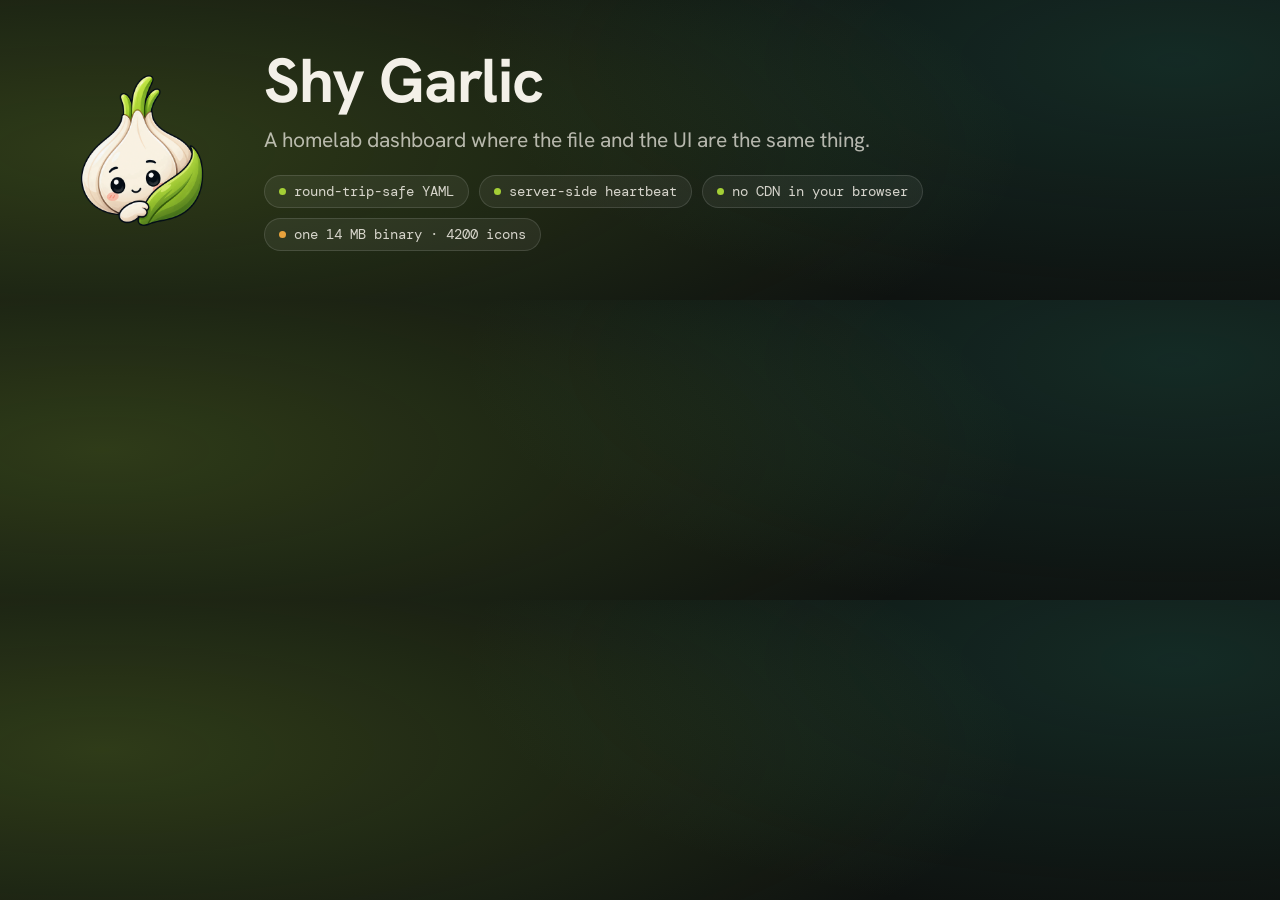
<file: docs/brand/banner.html>
<!doctype html>
<!-- Source of the README banner. To regenerate:
     google-chrome --headless --window-size=1200,300 --default-background-color=00000000 \
       --screenshot=docs/img/banner.png docs/brand/banner.html
     Kept in the repo so the banner can be reproduced, not just replaced. -->
<meta charset="utf-8">
<style>
  @font-face { font-family: "Hanken Grotesk"; font-weight: 700;
    src: url("../../internal/server/assets/fonts/hanken-grotesk-700.woff2") format("woff2"); }
  @font-face { font-family: "Hanken Grotesk"; font-weight: 400;
    src: url("../../internal/server/assets/fonts/hanken-grotesk-400.woff2") format("woff2"); }
  @font-face { font-family: "DM Mono"; font-weight: 400;
    src: url("../../internal/server/assets/fonts/dm-mono-400.woff2") format("woff2"); }

  * { margin: 0; padding: 0; box-sizing: border-box; }
  body {
    width: 1200px; height: 300px;
    display: flex; align-items: center; gap: 40px;
    padding: 0 56px;
    background:
      radial-gradient(120% 160% at 8% 50%, rgba(164,207,54,.22), transparent 60%),
      radial-gradient(90% 140% at 92% 20%, rgba(45,140,120,.20), transparent 62%),
      #0E1210;
    font-family: "Hanken Grotesk", system-ui, sans-serif;
    color: #F3F0E8;
  }
  img { width: 168px; height: 168px; flex: none; }
  h1 { font-size: 62px; font-weight: 700; letter-spacing: -.015em; line-height: 1; }
  p  { margin-top: 14px; font-size: 21px; font-weight: 400; color: rgba(243,240,232,.72); }
  ul { list-style: none; display: flex; flex-wrap: wrap; gap: 10px; margin-top: 22px; }
  li {
    display: flex; align-items: center; gap: 8px;
    padding: 7px 14px; border-radius: 999px;
    border: 1px solid rgba(255,255,255,.12); background: rgba(255,255,255,.06);
    font-family: "DM Mono", ui-monospace, monospace; font-size: 13.5px;
    color: rgba(243,240,232,.86);
  }
  li::before { content: ""; width: 7px; height: 7px; border-radius: 50%; background: #A4CF36; }
  li.b::before { background: #E8A33D; }
</style>
<img src="../../internal/server/assets/logo-512.png" alt="">
<div>
  <h1>Shy Garlic</h1>
  <p>A homelab dashboard where the file and the UI are the same thing.</p>
  <ul>
    <li>round-trip-safe YAML</li>
    <li>server-side heartbeat</li>
    <li>no CDN in your browser</li>
    <li class="b">one 14 MB binary · 4200 icons</li>
  </ul>
</div>
</file>
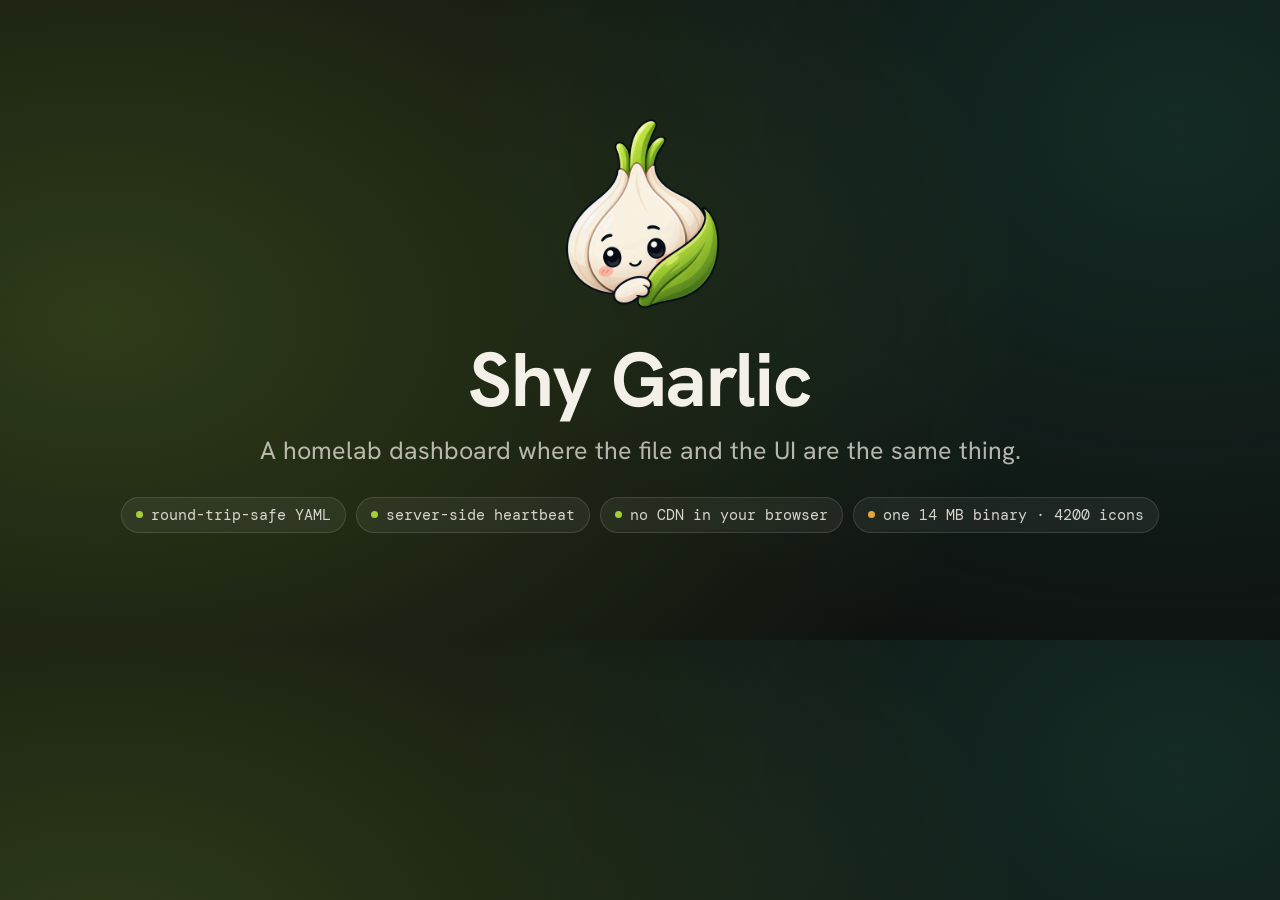
<file: docs/brand/social-preview.html>
<!doctype html>
<!-- Repository social preview (GitHub → Settings → Social preview). To regenerate:
     google-chrome --headless --window-size=1200,300 --default-background-color=00000000 \
       --window-size=1280,640 --screenshot=docs/brand/social-preview.png docs/brand/social-preview.html
     Kept in the repo so the image can be reproduced, not just replaced. -->
<meta charset="utf-8">
<style>
  @font-face { font-family: "Hanken Grotesk"; font-weight: 700;
    src: url("../../internal/server/assets/fonts/hanken-grotesk-700.woff2") format("woff2"); }
  @font-face { font-family: "Hanken Grotesk"; font-weight: 400;
    src: url("../../internal/server/assets/fonts/hanken-grotesk-400.woff2") format("woff2"); }
  @font-face { font-family: "DM Mono"; font-weight: 400;
    src: url("../../internal/server/assets/fonts/dm-mono-400.woff2") format("woff2"); }

  * { margin: 0; padding: 0; box-sizing: border-box; }
  body {
    width: 1280px; height: 640px;
    display: flex; flex-direction: column; align-items: center; justify-content: center; gap: 10px; text-align: center;
    padding: 0 72px;
    background:
      radial-gradient(120% 160% at 8% 50%, rgba(164,207,54,.22), transparent 60%),
      radial-gradient(90% 140% at 92% 20%, rgba(45,140,120,.20), transparent 62%),
      #0E1210;
    font-family: "Hanken Grotesk", system-ui, sans-serif;
    color: #F3F0E8;
  }
  img { width: 210px; height: 210px; flex: none; margin-bottom: 14px; }
  h1 { font-size: 76px; font-weight: 700; letter-spacing: -.015em; line-height: 1; }
  p  { margin-top: 16px; font-size: 25px; font-weight: 400; color: rgba(243,240,232,.72); }
  ul { list-style: none; display: flex; flex-wrap: wrap; justify-content: center; gap: 10px; margin-top: 30px; }
  li {
    display: flex; align-items: center; gap: 8px;
    padding: 7px 14px; border-radius: 999px;
    border: 1px solid rgba(255,255,255,.12); background: rgba(255,255,255,.06);
    font-family: "DM Mono", ui-monospace, monospace; font-size: 15px;
    color: rgba(243,240,232,.86);
  }
  li::before { content: ""; width: 7px; height: 7px; border-radius: 50%; background: #A4CF36; }
  li.b::before { background: #E8A33D; }
</style>
<img src="../../internal/server/assets/logo-512.png" alt="">
<div>
  <h1>Shy Garlic</h1>
  <p>A homelab dashboard where the file and the UI are the same thing.</p>
  <ul>
    <li>round-trip-safe YAML</li>
    <li>server-side heartbeat</li>
    <li>no CDN in your browser</li>
    <li class="b">one 14 MB binary · 4200 icons</li>
  </ul>
</div>
</file>
